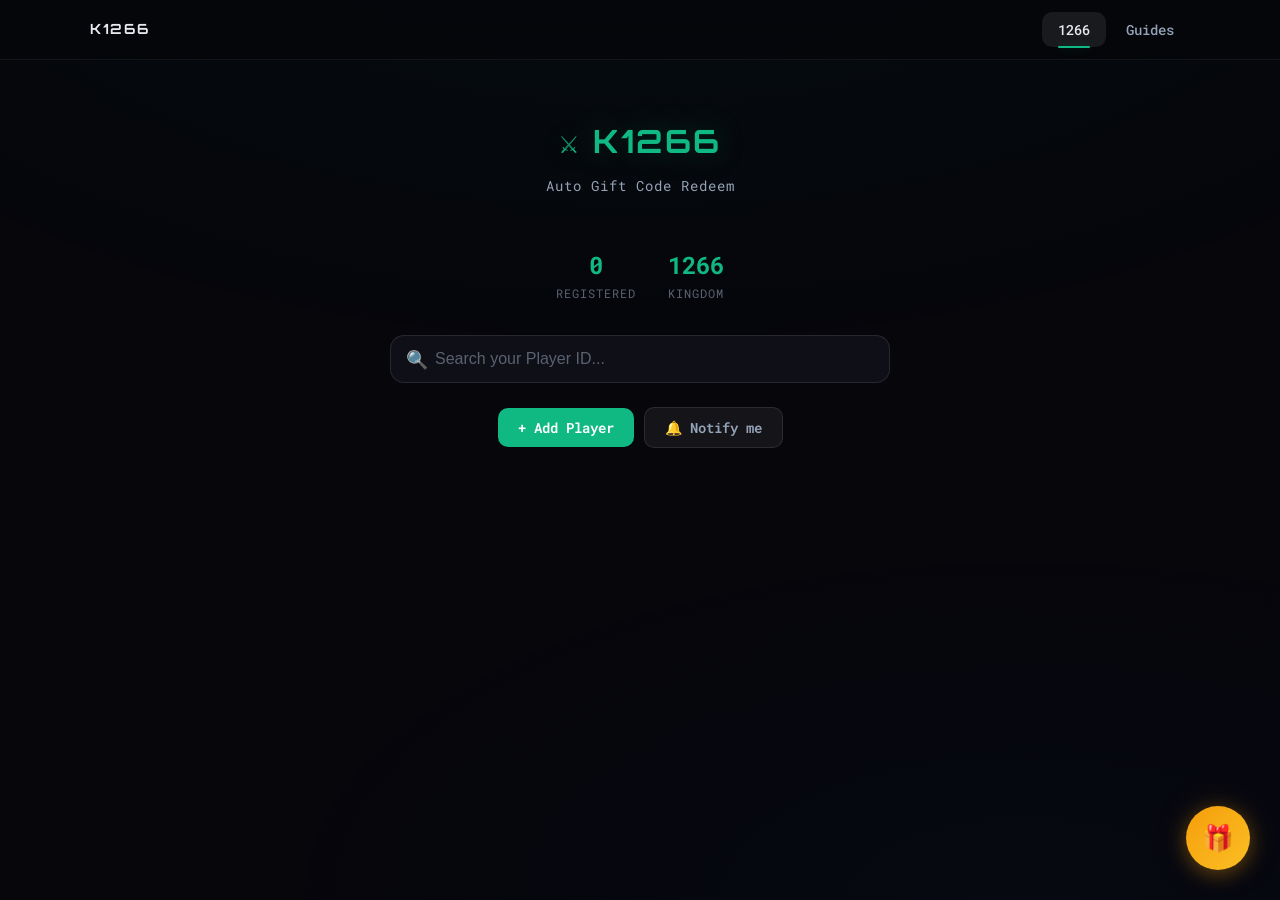
<file: index.html>
<!DOCTYPE html>
<html lang="en">
<head>
    <meta charset="UTF-8">
    <meta name="viewport" content="width=device-width, initial-scale=1.0, viewport-fit=cover">
    <meta name="description" content="K1266 — Auto Gift Code Redeem & Kingdom Management">
    <title>K1266</title>
    <link rel="preconnect" href="https://fonts.googleapis.com">
    <link href="https://fonts.googleapis.com/css2?family=Orbitron:wght@500;600;700&family=Roboto+Mono:wght@300;400;500;600;700&display=swap" rel="stylesheet">
    <link rel="stylesheet" href="css/style.css?v=20261122-1">
    <link rel="icon" href="data:image/svg+xml,<svg xmlns='http://www.w3.org/2000/svg' viewBox='0 0 100 100'><text y='.9em' font-size='90'>⚔️</text></svg>">
    <!-- PWA — additive, no logic change -->
    <link rel="manifest" href="manifest.webmanifest?v=20261122-1">
    <meta name="theme-color" content="#06060b">
    <meta name="mobile-web-app-capable" content="yes">
    <meta name="apple-mobile-web-app-capable" content="yes">
    <meta name="apple-mobile-web-app-status-bar-style" content="black-translucent">
    <meta name="apple-mobile-web-app-title" content="K1266">
    <link rel="apple-touch-icon" href="icons/apple-touch-icon.png">
    <link rel="icon" type="image/png" sizes="192x192" href="icons/icon-192.png">
    <link rel="icon" type="image/png" sizes="512x512" href="icons/icon-512.png">
</head>
<body>
<div class="app-wrapper">

    <!-- ── Nav ── -->
    <nav class="top-nav">
        <div class="nav-inner">
            <a class="nav-brand" onclick="switchTab('members')">K1266</a>
            <div class="nav-tabs" id="nav-tabs">
                <button class="nav-tab active" data-tab="members">
                    <span class="tab-icon">⚔️</span>1266
                </button>
                <button class="nav-tab" data-tab="guides">
                    <span class="tab-icon">📖</span>Guides
                </button>
            </div>
        </div>
    </nav>

    <!-- ── Main ── -->
    <main class="main-content">

        <!-- ════ MEMBERS TAB ════ -->
        <section class="tab-page active" id="members-page">
            <div class="section-container">
                <div class="section-header">
                    <h1 class="section-title section-title--members section-title--clickable" onclick="switchTab('members')">⚔️ K1266</h1>
                    <p class="section-subtitle">Auto Gift Code Redeem</p>
                </div>

                <div class="stats-row" id="stats-row">
                    <div class="stat-item">
                        <div class="stat-value" id="stat-total">—</div>
                        <div class="stat-label">Registered</div>
                    </div>
                    <div class="stat-item">
                        <div class="stat-value">1266</div>
                        <div class="stat-label">Kingdom</div>
                    </div>
                </div>

                <div class="search-input-wrap" style="margin-bottom: 24px;">
                    <span class="search-icon">🔍</span>
                    <input type="text" class="search-input" id="member-search" placeholder="Search your Player ID...">
                </div>

                <div id="search-result"></div>

                <div style="text-align:center; margin-top:24px;">
                    <button class="btn btn-primary" onclick="openAddModal()">+ Add Player</button>
                    <button class="btn btn-secondary push-btn" id="pushBtn" type="button">🔔 Notify me</button>
                </div>

                <div id="last-redeem" class="last-redeem"></div>
            </div>
        </section>

        <!-- ════ GUIDES TAB ════ -->
        <section class="tab-page" id="guides-page">
            <div class="section-container">
                <div class="section-header">
                    <h1 class="section-title section-title--guides section-title--clickable" onclick="switchTab('guides')">📖 Guides</h1>
                    <p class="section-subtitle">Rules, strategies & event guides</p>
                </div>
                <div class="guides-grid" id="guides-grid"></div>
            </div>
        </section>

    </main>
</div>

<!-- ── Floating Redeem Button ── -->
<button class="redeem-fab" id="redeemFab" title="Tap: auto redeem | Hold: enter code">
    <span class="fab-icon">🎁</span>
    <span class="fab-tooltip">Tap: Auto · Hold: Manual</span>
</button>
<div class="redeem-toast" id="redeemToast"></div>

<!-- ── Add Member Modal ── -->
<div class="modal-backdrop" id="add-modal">
    <div class="modal-panel">
        <div class="modal-header-row">
            <div class="modal-title">Add Player</div>
            <button class="modal-close" onclick="closeAddModal()">✕</button>
        </div>
        <div class="form-group">
            <label class="form-label">Player ID</label>
            <input type="text" class="form-input" id="new-player-id" placeholder="e.g. 183455373">
        </div>
        <div class="form-group">
            <label class="form-label">Kingdom</label>
            <input type="text" class="form-input" id="new-player-kid" value="1266" placeholder="1266">
        </div>
        <div id="add-alert" class="alert"></div>
        <div class="form-actions">
            <button class="btn btn-secondary" onclick="closeAddModal()">Cancel</button>
            <button class="btn btn-primary" id="btn-submit" onclick="submitNewMember()">Add</button>
        </div>
    </div>
</div>

<!-- ── Manual Code Entry Modal ── -->
<div class="modal-backdrop" id="code-modal">
    <div class="modal-panel">
        <div class="modal-header-row">
            <div class="modal-title">Enter Gift Code</div>
            <button class="modal-close" onclick="closeCodeModal()">✕</button>
        </div>
        <!-- real <form> so mobile keyboards' "Go/Enter" submits -->
        <form id="code-form">
            <div class="form-group">
                <label class="form-label">Gift Code</label>
                <input type="text" class="form-input" id="manual-code-input"
                       placeholder="e.g. TGIF1107" autocomplete="off" autocapitalize="characters"
                       enterkeyhint="go">
            </div>
            <div class="form-actions">
                <button class="btn btn-secondary" type="button" onclick="closeCodeModal()">Cancel</button>
                <button class="btn btn-primary" type="submit">Redeem</button>
            </div>
        </form>
    </div>
</div>

<script src="js/app.js?v=20261122-1"></script>
<script src="js/members.js?v=20261122-1"></script>
<script src="js/guides.js?v=20261122-1"></script>
<script src="js/redeem.js?v=20261122-1"></script>
<script src="js/status.js?v=20261122-1"></script>
<script src="js/push.js?v=20261122-1"></script>
<script src="js/pwa-install.js?v=20261122-1"></script>
<script>
// Register Service Worker (PWA) — additive only, no logic change
if ('serviceWorker' in navigator) {
  window.addEventListener('load', () => {
    navigator.serviceWorker.register('./sw.js', { updateViaCache: 'none' })
      .then((reg) => reg.update().catch(() => {}))
      .catch((e) => console.warn('SW registration failed', e));
  });

  // When an updated service worker takes over, reload once so the page runs
  // the fresh JS/CSS. Skip the first install (page starts uncontrolled).
  if (navigator.serviceWorker.controller) {
    let swRefreshing = false;
    navigator.serviceWorker.addEventListener('controllerchange', () => {
      if (swRefreshing) return;
      swRefreshing = true;
      location.reload();
    });
  }
}
</script>
</body>
</html>
</file>
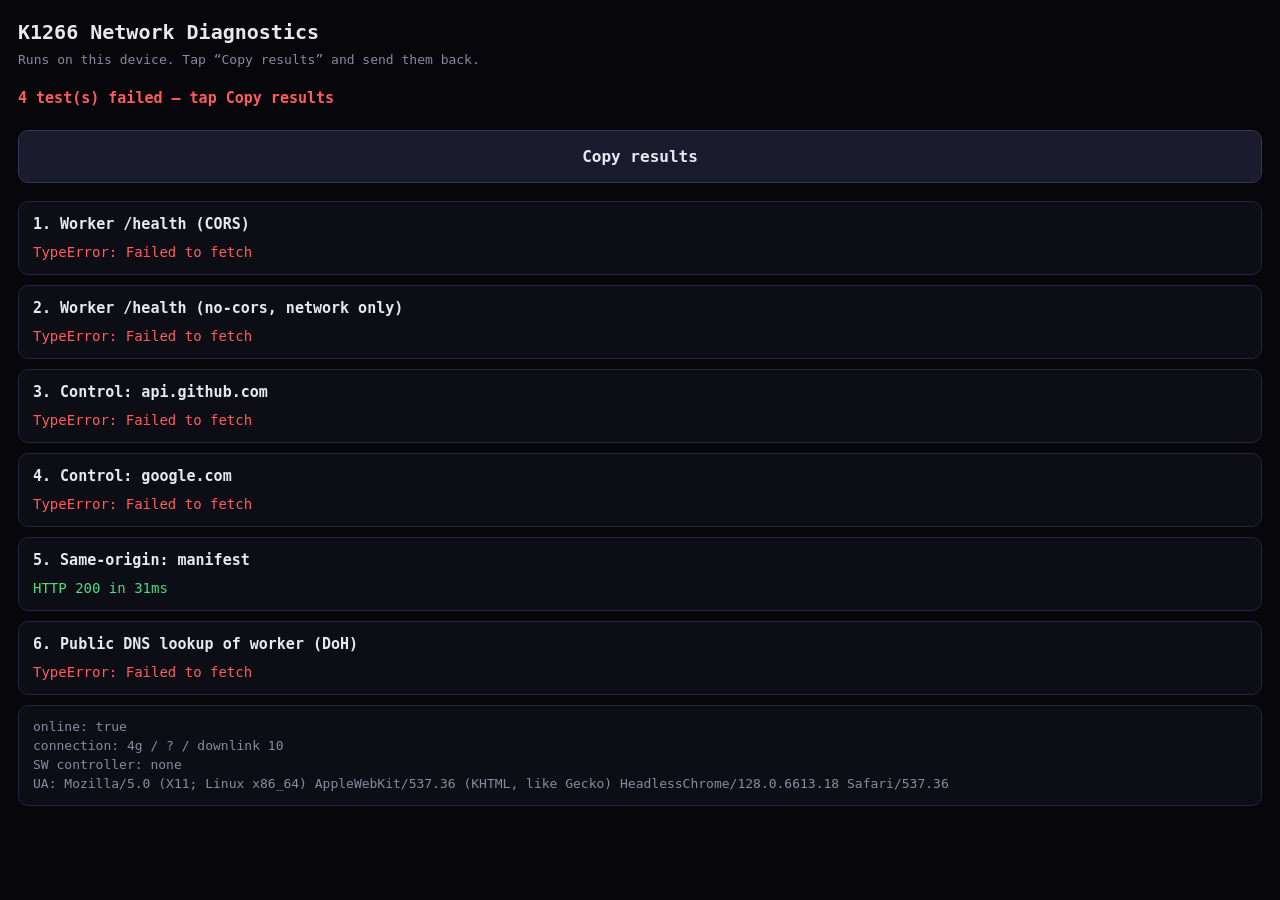
<file: diag.html>
<!DOCTYPE html>
<html lang="en">
<head>
<meta charset="UTF-8">
<meta name="viewport" content="width=device-width, initial-scale=1.0">
<title>K1266 Network Diagnostics</title>
<style>
  :root { color-scheme: dark; }
  body {
    margin: 0; padding: 18px;
    background: #06060b; color: #e8e8f0;
    font: 16px/1.45 "Roboto Mono", ui-monospace, monospace;
  }
  h1 { font-size: 20px; margin: 0 0 4px; }
  p.sub { margin: 0 0 18px; color: #8a8aa0; font-size: 13px; }
  .test {
    border: 1px solid #24243a; border-radius: 10px;
    padding: 12px 14px; margin: 0 0 10px; background: #0d0d16;
  }
  .test .name { font-weight: 700; font-size: 15px; }
  .test .result { margin-top: 6px; font-size: 14px; word-break: break-word; }
  .pending { color: #d8b84a; }
  .ok { color: #4ade80; }
  .fail { color: #ff5c5c; }
  .info { color: #8a8aa0; font-size: 13px; margin-top: 6px; word-break: break-word; }
  button {
    width: 100%; padding: 14px; margin: 6px 0 18px;
    background: #1b1b2e; color: #e8e8f0; border: 1px solid #34345a;
    border-radius: 10px; font: inherit; font-weight: 700;
  }
  button:active { background: #262644; }
  #summary { font-size: 15px; font-weight: 700; margin: 0 0 14px; }
</style>
</head>
<body>
<h1>K1266 Network Diagnostics</h1>
<p class="sub">Runs on this device. Tap “Copy results” and send them back.</p>
<div id="summary" class="pending">Running tests…</div>
<button id="copy">Copy results</button>
<div id="tests"></div>

<script>
(function () {
  'use strict';

  var WORKER = 'https://autokgc-trigger.twikilab.workers.dev';
  var results = [];
  var container = document.getElementById('tests');

  function addTest(name) {
    var el = document.createElement('div');
    el.className = 'test';
    el.innerHTML = '<div class="name"></div><div class="result pending">pending…</div>';
    el.querySelector('.name').textContent = name;
    container.appendChild(el);
    return el.querySelector('.result');
  }

  function fmtErr(err) {
    if (!err) return 'unknown error';
    return (err.name || 'Error') + ': ' + (err.message || String(err));
  }

  function withTimeout(promise, ms) {
    var timer;
    var timeout = new Promise(function (_, reject) {
      timer = setTimeout(function () {
        var e = new Error('timed out after ' + ms + 'ms');
        e.name = 'TimeoutError';
        reject(e);
      }, ms);
    });
    return Promise.race([promise, timeout]).finally(function () { clearTimeout(timer); });
  }

  async function testFetch(url, options, timeoutMs) {
    var started = Date.now();
    var resp = await withTimeout(fetch(url, options), timeoutMs);
    return { resp: resp, ms: Date.now() - started };
  }

  async function run() {
    var summary = document.getElementById('summary');
    var failures = 0;

    // 1. Worker /health with CORS (what the app actually needs)
    var el1 = addTest('1. Worker /health (CORS)');
    try {
      var r1 = await testFetch(WORKER + '/health?diag=' + Date.now(), {
        mode: 'cors', cache: 'no-store', headers: { 'Accept': 'application/json' }
      }, 8000);
      var body = (await r1.resp.text()).slice(0, 200);
      el1.className = 'result ok';
      el1.textContent = 'HTTP ' + r1.resp.status + ' in ' + r1.ms + 'ms — ' + body;
      results.push('worker-cors: HTTP ' + r1.resp.status + ' in ' + r1.ms + 'ms — ' + body);
    } catch (e) {
      failures++;
      el1.className = 'result fail';
      el1.textContent = fmtErr(e);
      results.push('worker-cors: FAIL ' + fmtErr(e));
    }

    // 2. Worker /health without CORS (tests DNS/TCP/TLS only)
    var el2 = addTest('2. Worker /health (no-cors, network only)');
    try {
      var r2 = await testFetch(WORKER + '/health?diag=' + Date.now(), {
        mode: 'no-cors', cache: 'no-store'
      }, 8000);
      el2.className = 'result ok';
      el2.textContent = 'opaque response in ' + r2.ms + 'ms (network reaches the worker)';
      results.push('worker-nocors: opaque in ' + r2.ms + 'ms');
    } catch (e) {
      failures++;
      el2.className = 'result fail';
      el2.textContent = fmtErr(e);
      results.push('worker-nocors: FAIL ' + fmtErr(e));
    }

    // 3. Control: GitHub API (known-good cross-origin host)
    var el3 = addTest('3. Control: api.github.com');
    try {
      var r3 = await testFetch('https://api.github.com/zen?diag=' + Date.now(), {
        mode: 'cors', cache: 'no-store'
      }, 8000);
      el3.className = 'result ok';
      el3.textContent = 'HTTP ' + r3.resp.status + ' in ' + r3.ms + 'ms';
      results.push('github: HTTP ' + r3.resp.status + ' in ' + r3.ms + 'ms');
    } catch (e) {
      failures++;
      el3.className = 'result fail';
      el3.textContent = fmtErr(e);
      results.push('github: FAIL ' + fmtErr(e));
    }

    // 4. Control: Google
    var el4 = addTest('4. Control: google.com');
    try {
      var r4 = await testFetch('https://www.google.com/generate_204?diag=' + Date.now(), {
        mode: 'no-cors', cache: 'no-store'
      }, 8000);
      el4.className = 'result ok';
      el4.textContent = 'opaque response in ' + r4.ms + 'ms';
      results.push('google: opaque in ' + r4.ms + 'ms');
    } catch (e) {
      failures++;
      el4.className = 'result fail';
      el4.textContent = fmtErr(e);
      results.push('google: FAIL ' + fmtErr(e));
    }

    // 5. Same-origin control (the page itself)
    var el5 = addTest('5. Same-origin: manifest');
    try {
      var r5 = await testFetch('./manifest.webmanifest?diag=' + Date.now(), {
        cache: 'no-store'
      }, 8000);
      el5.className = 'result ok';
      el5.textContent = 'HTTP ' + r5.resp.status + ' in ' + r5.ms + 'ms';
      results.push('same-origin: HTTP ' + r5.resp.status + ' in ' + r5.ms + 'ms');
    } catch (e) {
      failures++;
      el5.className = 'result fail';
      el5.textContent = fmtErr(e);
      results.push('same-origin: FAIL ' + fmtErr(e));
    }

    // 6. DNS-over-HTTPS lookup of the worker (bypasses the phone's resolver)
    var el6 = addTest('6. Public DNS lookup of worker (DoH)');
    try {
      var r6 = await testFetch('https://cloudflare-dns.com/dns-query?name=autokgc-trigger.twikilab.workers.dev&type=A', {
        mode: 'cors', cache: 'no-store', headers: { 'Accept': 'application/dns-json' }
      }, 8000);
      var dns = await r6.resp.json();
      var ips = (dns.Answer || []).map(function (a) { return a.data; }).join(', ');
      el6.className = 'result ok';
      el6.textContent = 'HTTP ' + r6.resp.status + ' in ' + r6.ms + 'ms — ' + (ips || 'no A records');
      results.push('doh: HTTP ' + r6.resp.status + ' in ' + r6.ms + 'ms — ' + (ips || 'no A records'));
    } catch (e) {
      el6.className = 'result fail';
      el6.textContent = fmtErr(e);
      results.push('doh: FAIL ' + fmtErr(e));
    }

    // Environment info
    var conn = navigator.connection || {};
    var info = [
      'online: ' + navigator.onLine,
      'connection: ' + (conn.effectiveType || '?') + ' / ' + (conn.type || '?') + ' / downlink ' + (conn.downlink || '?'),
      'SW controller: ' + (navigator.serviceWorker && navigator.serviceWorker.controller
        ? navigator.serviceWorker.controller.scriptURL : 'none'),
      'UA: ' + navigator.userAgent
    ];
    var infoEl = document.createElement('div');
    infoEl.className = 'test info';
    infoEl.textContent = info.join('\n');
    infoEl.style.whiteSpace = 'pre-wrap';
    container.appendChild(infoEl);
    results.push('--- env ---', info.join(' | '));

    summary.className = failures ? 'fail' : 'ok';
    summary.textContent = failures
      ? failures + ' test(s) failed — tap Copy results'
      : 'All tests passed — tap Copy results';
  }

  document.getElementById('copy').addEventListener('click', async function () {
    var text = results.join('\n');
    try {
      await navigator.clipboard.writeText(text);
      this.textContent = 'Copied ✓';
    } catch (e) {
      var ta = document.createElement('textarea');
      ta.value = text;
      document.body.appendChild(ta);
      ta.select();
      document.execCommand('copy');
      ta.remove();
      this.textContent = 'Copied ✓';
    }
  });

  run();
})();
</script>
</body>
</html>
</file>
<file: css/style.css>
/* ============================================
   DESIGN TOKENS — K1266 Hub
   ============================================ */
:root {
    --bg-primary: #06060b;
    --bg-secondary: #0d0d14;
    --bg-card: rgba(255, 255, 255, 0.03);
    --bg-card-hover: rgba(255, 255, 255, 0.06);
    --bg-card-solid: #12121a;
    --bg-input: #0f0f17;
    --bg-glass: rgba(255, 255, 255, 0.04);
    --text-primary: #e8e8ef;
    --text-secondary: #94a3b8;
    --text-muted: #5a6170;
    --text-inverse: #06060b;
    --accent-members: #10b981;
    --accent-members-glow: rgba(16, 185, 129, 0.25);
    --accent-guides: #3b82f6;
    --accent-guides-glow: rgba(59, 130, 246, 0.25);
    --accent-redeem: #f59e0b;
    --accent-redeem-glow: rgba(245, 158, 11, 0.25);
    --success: #22c55e;
    --success-soft: rgba(34, 197, 94, 0.12);
    --danger: #ef4444;
    --danger-soft: rgba(239, 68, 68, 0.12);
    --warning: #f59e0b;
    --warning-soft: rgba(245, 158, 11, 0.12);
    --info: #3b82f6;
    --info-soft: rgba(59, 130, 246, 0.12);
    --border-subtle: rgba(255, 255, 255, 0.06);
    --border-default: rgba(255, 255, 255, 0.1);
    --border-strong: rgba(255, 255, 255, 0.15);
    --radius-sm: 6px;
    --radius-md: 10px;
    --radius-lg: 14px;
    --radius-xl: 20px;
    --radius-full: 9999px;
    --font-body: 'Roboto Mono', 'Courier New', monospace;
    --font-display: 'Orbitron', monospace;
    --text-xs: 0.75rem;
    --text-sm: 0.875rem;
    --text-base: 1rem;
    --text-lg: 1.125rem;
    --text-xl: 1.25rem;
    --text-2xl: 1.5rem;
    --text-3xl: 2rem;
    --shadow-sm: 0 1px 3px rgba(0, 0, 0, 0.4);
    --shadow-md: 0 4px 12px rgba(0, 0, 0, 0.5);
    --shadow-lg: 0 8px 30px rgba(0, 0, 0, 0.6);
    --transition-fast: 150ms cubic-bezier(0.4, 0, 0.2, 1);
    --transition-base: 250ms cubic-bezier(0.4, 0, 0.2, 1);
    --z-nav: 100;
    --z-modal-backdrop: 900;
    --z-modal: 1000;
    --z-fab: 800;
    --z-toast: 1100;
    --content-max: 1100px;
    --nav-height: 60px;
}

*, *::before, *::after { box-sizing: border-box; margin: 0; padding: 0; }
html { scroll-behavior: smooth; -webkit-text-size-adjust: 100%; }

body {
    font-family: var(--font-body);
    background: var(--bg-primary);
    color: var(--text-primary);
    min-height: 100vh;
    line-height: 1.6;
    -webkit-font-smoothing: antialiased;
    overflow-x: hidden;
}

body::before {
    content: '';
    position: fixed;
    inset: 0;
    background:
        radial-gradient(ellipse 80% 60% at 50% -20%, rgba(16, 185, 129, 0.05), transparent),
        radial-gradient(ellipse 60% 40% at 80% 100%, rgba(59, 130, 246, 0.03), transparent);
    pointer-events: none;
    z-index: -1;
}

::-webkit-scrollbar { width: 6px; }
::-webkit-scrollbar-track { background: var(--bg-primary); }
::-webkit-scrollbar-thumb { background: var(--border-strong); border-radius: var(--radius-full); }
::-webkit-scrollbar-thumb:hover { background: var(--text-muted); }

/* ── Nav ── */
.top-nav {
    position: fixed;
    top: 0;
    left: 0;
    right: 0;
    height: var(--nav-height);
    background: rgba(6, 6, 11, 0.85);
    backdrop-filter: blur(16px);
    -webkit-backdrop-filter: blur(16px);
    border-bottom: 1px solid var(--border-subtle);
    z-index: var(--z-nav);
    display: flex;
    align-items: center;
    justify-content: center;
    padding: 0 16px;
}

.nav-inner {
    width: 100%;
    max-width: var(--content-max);
    display: flex;
    align-items: center;
    justify-content: space-between;
    gap: 16px;
}

.nav-brand {
    font-family: var(--font-display);
    font-size: var(--text-sm);
    font-weight: 700;
    color: var(--text-primary);
    letter-spacing: 2px;
    white-space: nowrap;
    text-decoration: none;
    cursor: pointer;
    transition: all var(--transition-base);
}

.nav-brand:hover {
    color: var(--accent-members);
    text-shadow: 0 0 12px var(--accent-members-glow);
}

.nav-tabs { display: flex; gap: 4px; align-items: center; }

.nav-tab {
    position: relative;
    background: none;
    border: none;
    color: var(--text-secondary);
    font-family: var(--font-body);
    font-size: var(--text-sm);
    font-weight: 500;
    padding: 8px 16px;
    border-radius: var(--radius-md);
    transition: all var(--transition-base);
    white-space: nowrap;
    cursor: pointer;
}

.nav-tab:hover { color: var(--text-primary); background: rgba(255, 255, 255, 0.05); }
.nav-tab.active { color: var(--text-primary); background: rgba(255, 255, 255, 0.08); }

.nav-tab.active::after {
    content: '';
    position: absolute;
    bottom: -1px;
    left: 50%;
    transform: translateX(-50%);
    width: 50%;
    height: 2px;
    border-radius: 2px;
}

.nav-tab[data-tab="members"].active::after { background: var(--accent-members); box-shadow: 0 0 8px var(--accent-members-glow); }
.nav-tab[data-tab="guides"].active::after { background: var(--accent-guides); box-shadow: 0 0 8px var(--accent-guides-glow); }

.nav-tab .tab-icon { display: none; }

/* ── Layout ── */
.main-content {
    flex: 1;
    padding-top: calc(var(--nav-height) + 24px);
    padding-bottom: 64px;
}

.section-container {
    width: 100%;
    max-width: var(--content-max);
    margin: 0 auto;
    padding: 0 24px;
}

.tab-page { display: none; animation: fadeInSection 0.35s ease-out; }
.tab-page.active { display: block; }

@keyframes fadeInSection {
    from { opacity: 0; transform: translateY(12px); }
    to { opacity: 1; transform: translateY(0); }
}

/* ── Section Header ── */
.section-header { text-align: center; margin-bottom: 48px; padding-top: 32px; }

.section-title {
    font-family: var(--font-display);
    font-size: var(--text-3xl);
    font-weight: 700;
    letter-spacing: 2px;
    margin-bottom: 8px;
}

.section-subtitle {
    font-size: var(--text-sm);
    color: var(--text-secondary);
    letter-spacing: 1px;
}

.section-title--members { color: var(--accent-members); text-shadow: 0 0 30px var(--accent-members-glow); }
.section-title--guides { color: var(--accent-guides); text-shadow: 0 0 30px var(--accent-guides-glow); }
.section-title--clickable { cursor: pointer; transition: transform var(--transition-base); }
.section-title--clickable:hover { transform: scale(1.04); }

/* ── Search ── */
.search-input-wrap { position: relative; width: 100%; max-width: 500px; margin: 0 auto; }

.search-input-wrap .search-icon {
    position: absolute;
    left: 16px;
    top: 50%;
    transform: translateY(-50%);
    color: var(--text-muted);
    font-size: var(--text-lg);
    pointer-events: none;
    transition: color var(--transition-fast);
}

.search-input {
    width: 100%;
    padding: 14px 16px 14px 44px;
    background: var(--bg-input);
    border: 1px solid var(--border-default);
    border-radius: var(--radius-lg);
    color: var(--text-primary);
    font-size: var(--text-base);
    outline: none;
    transition: all var(--transition-base);
}

.search-input::placeholder { color: var(--text-muted); }

.search-input:focus {
    border-color: var(--accent-members);
    box-shadow: 0 0 0 3px var(--accent-members-glow);
}

.search-input:focus ~ .search-icon { color: var(--accent-members); }

/* ── Card ── */
.card {
    background: var(--bg-card);
    border: 1px solid var(--border-subtle);
    border-radius: var(--radius-lg);
    padding: 24px;
    transition: all var(--transition-base);
    backdrop-filter: blur(8px);
}

.card:hover {
    background: var(--bg-card-hover);
    border-color: var(--border-default);
    transform: translateY(-2px);
    box-shadow: var(--shadow-md);
}

/* ── Buttons ── */
.btn {
    display: inline-flex;
    align-items: center;
    justify-content: center;
    gap: 8px;
    padding: 10px 20px;
    border: none;
    border-radius: var(--radius-md);
    font-family: var(--font-body);
    font-size: var(--text-sm);
    font-weight: 600;
    cursor: pointer;
    transition: all var(--transition-base);
    white-space: nowrap;
}

.btn:disabled { opacity: 0.45; cursor: not-allowed; transform: none !important; }

.btn-primary { background: var(--accent-members); color: white; }
.btn-primary:hover:not(:disabled) { filter: brightness(1.15); transform: translateY(-1px); box-shadow: 0 0 20px var(--accent-members-glow); }

.btn-secondary { background: rgba(255, 255, 255, 0.06); color: var(--text-secondary); border: 1px solid var(--border-default); }
.btn-secondary:hover:not(:disabled) { background: rgba(255, 255, 255, 0.1); color: var(--text-primary); }

/* ── Modal ── */
.modal-backdrop {
    display: none;
    position: fixed;
    inset: 0;
    background: rgba(0, 0, 0, 0.75);
    backdrop-filter: blur(4px);
    z-index: var(--z-modal-backdrop);
}

.modal-backdrop.open {
    display: flex;
    align-items: flex-start;
    justify-content: center;
    padding-top: 8vh;
}

.modal-panel {
    background: var(--bg-card-solid);
    border: 1px solid var(--border-default);
    border-radius: var(--radius-xl);
    padding: 32px;
    width: 90%;
    max-width: 480px;
    box-shadow: var(--shadow-lg);
    animation: modalSlideIn 0.3s ease-out;
}

@keyframes modalSlideIn {
    from { opacity: 0; transform: translateY(-20px) scale(0.97); }
    to { opacity: 1; transform: translateY(0) scale(1); }
}

.modal-header-row { display: flex; align-items: center; justify-content: space-between; margin-bottom: 24px; }

.modal-title {
    font-family: var(--font-display);
    font-size: var(--text-xl);
    font-weight: 700;
    color: var(--accent-members);
}

.modal-close {
    width: 32px; height: 32px;
    display: flex; align-items: center; justify-content: center;
    border: none;
    background: rgba(255, 255, 255, 0.06);
    color: var(--text-secondary);
    border-radius: var(--radius-sm);
    font-size: var(--text-xl);
    cursor: pointer;
    transition: all var(--transition-fast);
}

.modal-close:hover { background: var(--danger-soft); color: var(--danger); }

/* ── Form ── */
.form-group { margin-bottom: 24px; }

.form-label {
    display: block;
    font-size: var(--text-sm);
    font-weight: 500;
    color: var(--text-secondary);
    margin-bottom: 8px;
}

.form-input {
    width: 100%;
    padding: 12px 16px;
    background: var(--bg-input);
    border: 1px solid var(--border-default);
    border-radius: var(--radius-md);
    color: var(--text-primary);
    font-size: var(--text-base);
    font-family: var(--font-body);
    outline: none;
    transition: border-color var(--transition-fast), box-shadow var(--transition-fast);
}

.form-input:focus {
    border-color: var(--accent-members);
    box-shadow: 0 0 0 3px var(--accent-members-glow);
}

.form-actions { display: flex; gap: 8px; justify-content: flex-end; margin-top: 32px; }

/* ── Alert ── */
.alert {
    padding: 16px;
    border-radius: var(--radius-md);
    font-size: var(--text-sm);
    text-align: center;
    margin-top: 16px;
    display: none;
}

.alert.show { display: block; animation: fadeIn 0.2s ease-out; }
.alert--success { background: var(--success-soft); border: 1px solid var(--success); color: var(--success); }
.alert--error { background: var(--danger-soft); border: 1px solid var(--danger); color: var(--danger); }

/* ── Skeleton ── */
.skeleton {
    background: linear-gradient(90deg, var(--bg-card) 25%, rgba(255,255,255,0.06) 50%, var(--bg-card) 75%);
    background-size: 200% 100%;
    animation: shimmer 1.5s infinite;
    border-radius: var(--radius-md);
    height: 42px;
    margin-bottom: 4px;
}

@keyframes shimmer { 0% { background-position: 200% 0; } 100% { background-position: -200% 0; } }

/* ── Empty ── */
.empty-state { text-align: center; padding: 48px 24px; color: var(--text-muted); }
.empty-state .empty-icon { font-size: 2.5rem; margin-bottom: 16px; opacity: 0.5; }
.empty-state .empty-text { font-size: var(--text-sm); }

/* ── Member search result ── */
.search-result {
    text-align: center;
    padding: 32px 16px;
    animation: fadeInSection 0.3s ease-out;
}

.search-result .result-id {
    font-size: var(--text-2xl);
    font-weight: 700;
    color: var(--accent-members);
    margin-bottom: 8px;
}

.search-result .result-status {
    font-size: var(--text-sm);
    padding: 6px 16px;
    border-radius: var(--radius-full);
    display: inline-block;
}

.search-result .result-status.found {
    background: var(--success-soft);
    color: var(--success);
    border: 1px solid rgba(34, 197, 94, 0.2);
}

.search-result .result-status.not-found {
    background: var(--danger-soft);
    color: var(--danger);
    border: 1px solid rgba(239, 68, 68, 0.2);
}

/* ── Stats ── */
.stats-row {
    display: flex;
    justify-content: center;
    gap: 32px;
    margin-bottom: 32px;
}

.stat-item { text-align: center; }

.stat-value {
    font-size: var(--text-2xl);
    font-weight: 700;
    color: var(--accent-members);
}

.stat-label {
    font-size: var(--text-xs);
    color: var(--text-muted);
    text-transform: uppercase;
    letter-spacing: 1px;
}

/* ── Guides ── */
.guides-grid {
    display: grid;
    grid-template-columns: repeat(auto-fill, minmax(320px, 1fr));
    gap: 16px;
}

.guide-card {
    background: var(--bg-card);
    border: 1px solid var(--border-subtle);
    border-radius: var(--radius-lg);
    padding: 24px;
    cursor: pointer;
    transition: all var(--transition-base);
    position: relative;
    overflow: hidden;
    backdrop-filter: blur(8px);
}

.guide-card::before {
    content: '';
    position: absolute;
    top: 0;
    left: 0;
    width: 3px;
    height: 100%;
    background: linear-gradient(to bottom, var(--accent-guides), transparent);
    opacity: 0;
    transition: all var(--transition-base);
}

.guide-card:hover {
    background: var(--bg-card-hover);
    border-color: rgba(59, 130, 246, 0.15);
    transform: translateY(-2px);
    box-shadow: 0 0 20px var(--accent-guides-glow);
}

.guide-card:hover::before { opacity: 1; }

.guide-card h3 {
    font-size: var(--text-base);
    font-weight: 600;
    color: var(--text-primary);
    margin-bottom: 8px;
}

.guide-card p {
    font-size: var(--text-sm);
    color: var(--text-secondary);
    line-height: 1.5;
}

.guide-tag {
    display: inline-block;
    font-size: var(--text-xs);
    font-weight: 600;
    padding: 3px 8px;
    border-radius: 4px;
    text-transform: uppercase;
    letter-spacing: 1px;
    margin-top: 12px;
}

.guide-tag.Rules { background: var(--danger-soft); color: var(--danger); }
.guide-tag.Events { background: var(--success-soft); color: var(--success); }
.guide-tag.Gameplay { background: var(--warning-soft); color: var(--warning); }

.guide-content {
    margin-top: 16px;
    padding-top: 16px;
    border-top: 1px solid var(--border-subtle);
    font-size: var(--text-sm);
    color: var(--text-secondary);
    line-height: 1.8;
}

.guide-content a {
    color: var(--accent-guides);
    text-decoration: none;
}

.guide-content a:hover { text-decoration: underline; }

/* ── Last Redeem Status ── */
.last-redeem {
    margin-top: 48px;
    padding: 16px 0;
    border-top: 1px solid var(--border-subtle);
    text-align: center;
    opacity: 0.35;
    transition: opacity var(--transition-base);
}

.last-redeem:hover { opacity: 0.7; }
.last-redeem:empty { display: none; }

.last-redeem .redeem-code {
    font-size: var(--text-xs);
    font-weight: 600;
    color: var(--accent-redeem);
    letter-spacing: 1px;
    margin-bottom: 4px;
}

.last-redeem .redeem-stats {
    font-size: 0.7rem;
    color: var(--text-muted);
    letter-spacing: 0.5px;
    line-height: 1.8;
}

.last-redeem .redeem-stats span {
    margin: 0 6px;
}

.last-redeem .redeem-stats .sep {
    color: var(--border-strong);
}

/* ── Floating Redeem Button ── */
.redeem-fab {
    position: fixed;
    bottom: calc(30px + env(safe-area-inset-bottom, 0px));
    right: calc(30px + env(safe-area-inset-right, 0px));
    z-index: var(--z-fab);
    width: 64px;
    height: 64px;
    border-radius: 50%;
    border: none;
    background: linear-gradient(135deg, #f59e0b, #fbbf24);
    color: #1a1a1a;
    font-size: 1.6rem;
    cursor: pointer;
    touch-action: none;                       /* Pointer Events own the whole gesture */
    user-select: none;
    -webkit-user-select: none;
    -webkit-touch-callout: none;              /* no iOS long-press callout menu */
    -webkit-tap-highlight-color: transparent;
    display: flex;
    align-items: center;
    justify-content: center;
    box-shadow: 0 4px 20px rgba(245, 158, 11, 0.35), 0 0 40px rgba(245, 158, 11, 0.1);
    transition: transform var(--transition-base), box-shadow var(--transition-base);
    animation: fabPulse 3s ease-in-out infinite;
}

.redeem-fab.busy { animation: none; }

/* Hold progress ring — fills around the FAB while holding */
.fab-hold-ring {
    position: absolute;
    inset: -5px;
    width: calc(100% + 10px);
    height: calc(100% + 10px);
    transform: rotate(-90deg);                /* start at 12 o'clock */
    pointer-events: none;
}

.fab-hold-ring circle {
    fill: none;
    stroke: rgba(255, 255, 255, 0.95);
    stroke-width: 3;
    stroke-linecap: round;
}

.redeem-fab:hover {
    transform: scale(1.12);
    box-shadow: 0 6px 30px rgba(245, 158, 11, 0.5), 0 0 50px rgba(245, 158, 11, 0.2);
    animation: none;
}

.redeem-fab:active { transform: scale(0.95); }
.redeem-fab:disabled { opacity: 0.7; cursor: wait; animation: none; }

.fab-tooltip {
    position: absolute;
    right: calc(100% + 12px);
    background: var(--bg-card-solid);
    color: var(--accent-redeem);
    padding: 8px 14px;
    border-radius: var(--radius-md);
    font-size: var(--text-xs);
    font-weight: 600;
    white-space: nowrap;
    opacity: 0;
    pointer-events: none;
    transition: opacity var(--transition-fast);
    border: 1px solid rgba(245, 158, 11, 0.2);
}

.redeem-fab:hover .fab-tooltip { opacity: 1; }

@keyframes fabPulse {
    0%, 100% { box-shadow: 0 4px 20px rgba(245, 158, 11, 0.35), 0 0 40px rgba(245, 158, 11, 0.1); }
    50% { box-shadow: 0 4px 25px rgba(245, 158, 11, 0.5), 0 0 55px rgba(245, 158, 11, 0.2); }
}

.redeem-toast {
    position: fixed;
    bottom: calc(110px + env(safe-area-inset-bottom, 0px));
    right: calc(30px + env(safe-area-inset-right, 0px));
    background: var(--bg-card-solid);
    border: 1px solid var(--border-default);
    color: var(--text-primary);
    padding: 14px 20px;
    border-radius: var(--radius-lg);
    font-size: var(--text-sm);
    font-weight: 600;
    line-height: 1.4;
    white-space: pre-line;
    max-width: min(420px, calc(100vw - 32px));
    box-shadow: var(--shadow-lg);
    opacity: 0;
    transform: translateY(20px);
    pointer-events: none;
    transition: all var(--transition-base);
    z-index: var(--z-toast);
}

.redeem-toast.show { opacity: 1; transform: translateY(0); }
.redeem-toast.success { border-color: var(--success); color: var(--success); }
.redeem-toast.error { border-color: var(--danger); color: var(--danger); }
.redeem-toast.info { border-color: var(--info); color: var(--info); }

/* ── Push notify button (header action) ── */
.push-btn.on {
    border-color: var(--success);
    color: var(--success);
    box-shadow: 0 0 14px rgba(34, 197, 94, 0.18);
}

@keyframes fadeIn { from { opacity: 0; } to { opacity: 1; } }

/* ── Responsive ── */
@media (max-width: 768px) {
    .top-nav {
        bottom: 0; top: auto; height: auto;
        padding: 8px 16px;
        border-bottom: none; border-top: 1px solid var(--border-subtle);
    }
    .nav-inner { flex-direction: column; gap: 0; }
    .nav-brand { display: none; }
    .nav-tabs { width: 100%; justify-content: space-around; gap: 0; }
    .nav-tab {
        flex: 1; flex-direction: column; gap: 2px;
        padding: 8px 4px; font-size: var(--text-xs); text-align: center;
    }
    .nav-tab .tab-icon { display: block; font-size: var(--text-lg); }
    .nav-tab.active::after { bottom: auto; top: -1px; width: 70%; }
    .main-content { padding-top: 24px; padding-bottom: calc(80px + 24px); }
    .section-container { padding: 0 16px; }
    .section-title { font-size: var(--text-2xl); }
    .guides-grid { grid-template-columns: 1fr; }
    .stats-row { gap: 16px; }
    .redeem-fab { width: 56px; height: 56px; font-size: 1.4rem; bottom: calc(90px + env(safe-area-inset-bottom, 0px)); right: calc(16px + env(safe-area-inset-right, 0px)); }
    .redeem-toast { bottom: calc(160px + env(safe-area-inset-bottom, 0px)); right: 16px; left: 16px; }
    .fab-tooltip { display: none; }
    .push-btn { width: 100%; margin-top: 8px; }
}

@media (max-width: 480px) {
    .section-title { font-size: var(--text-xl); letter-spacing: 1px; }
    .modal-panel { padding: 24px; }
}
</file>
